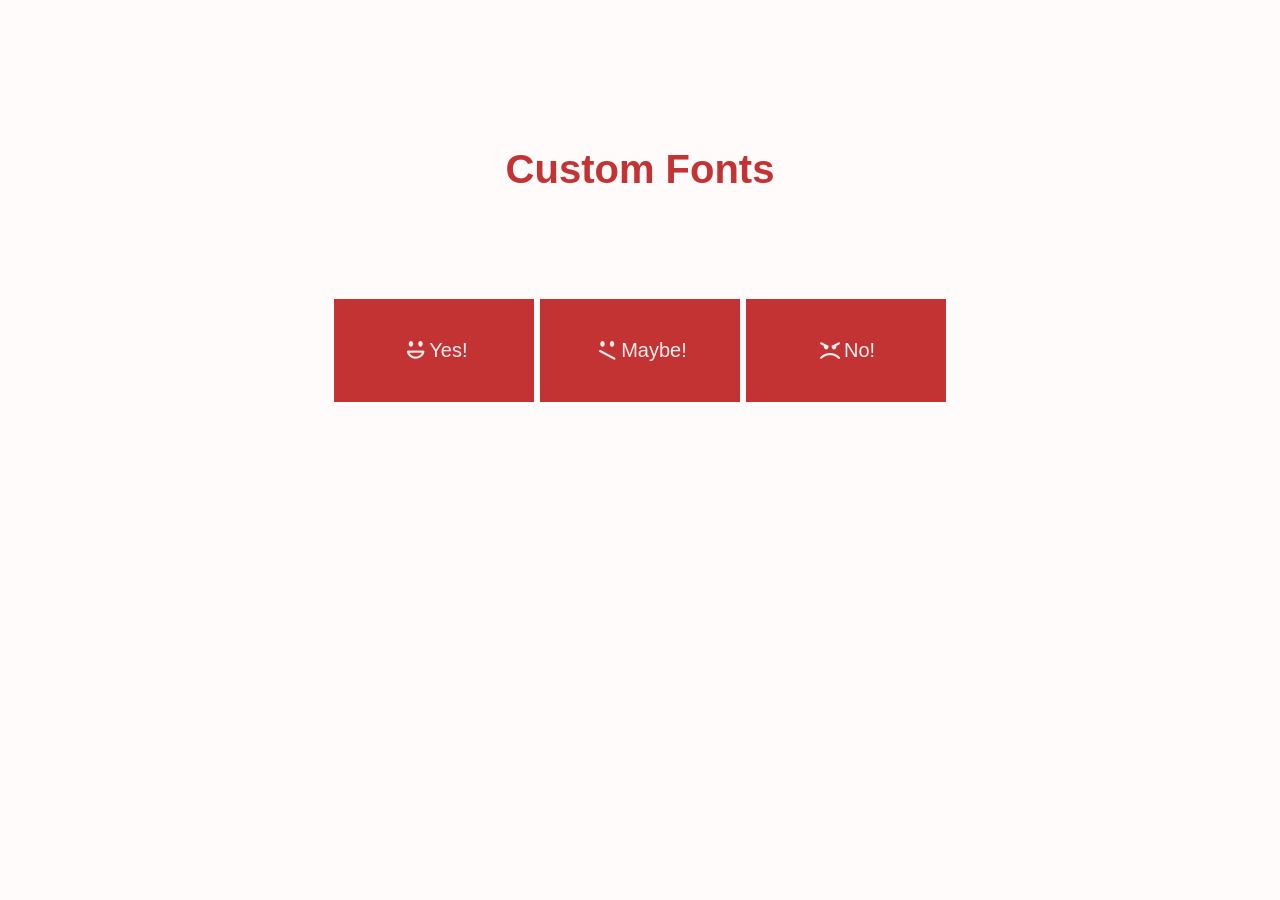
<file: index.html>
<!DOCTYPE html>
<html lang="en-ca">
<head>
	<meta charset="utf-8">
	<title>Custom Fonts; Exercise 1</title>
	<link href="css/index.css" rel="stylesheet">
    <link href="css/custom-icons.css" rel="stylesheet">
	<meta name="handheldfriendly" content="true">
	<meta name="mobileoptimized" content="240">
	<meta name="viewport" content="width=device-width,initial-scale=1">
</head>
<body>

	<h1>Custom Fonts</h1>
        <div class="buttons">
            <a href="#" class="button"><i class="icon-yes"></i>Yes!</a>
            <a href="#" class="button"><i class="icon-maybe"></i>Maybe!</a>
            <a href="#" class="button"><i class="icon-no"></i>No!</a>
        </div>
</body>
</html>
</file>
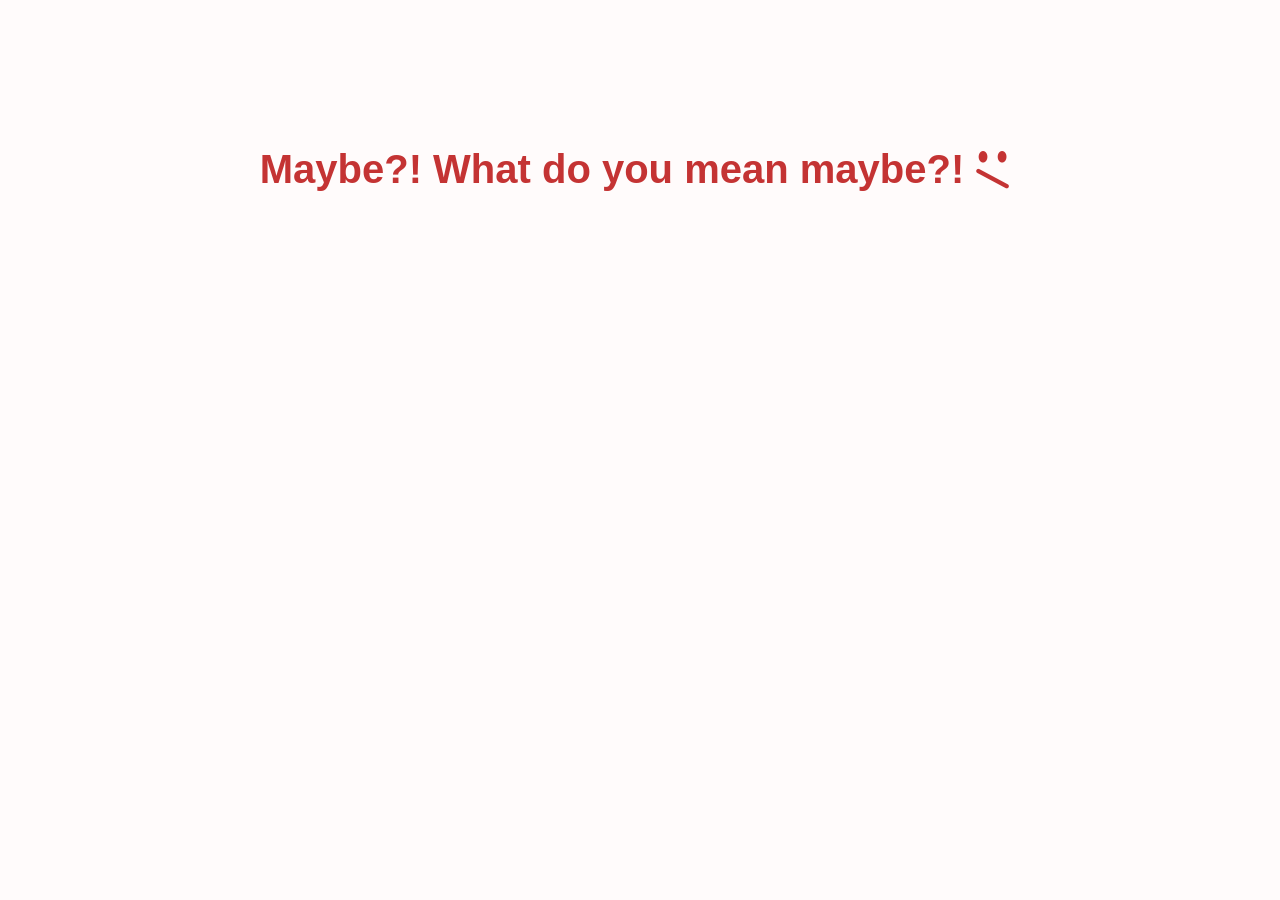
<file: maybe.html>
<!DOCTYPE html>
<html lang="en-ca">
<head>
	<meta charset="utf-8">
	<title>Custom Fonts; Exercise 1</title>
	<link href="css/index.css" rel="stylesheet">
    <link href="css/custom-icons.css" rel="stylesheet">
	<meta name="handheldfriendly" content="true">
	<meta name="mobileoptimized" content="240">
	<meta name="viewport" content="width=device-width,initial-scale=1">
</head>
<body>

	<h1>Maybe?! What do you mean maybe?!<i class="icon-maybe"></i></h1>
    

</body>
</html>
</file>
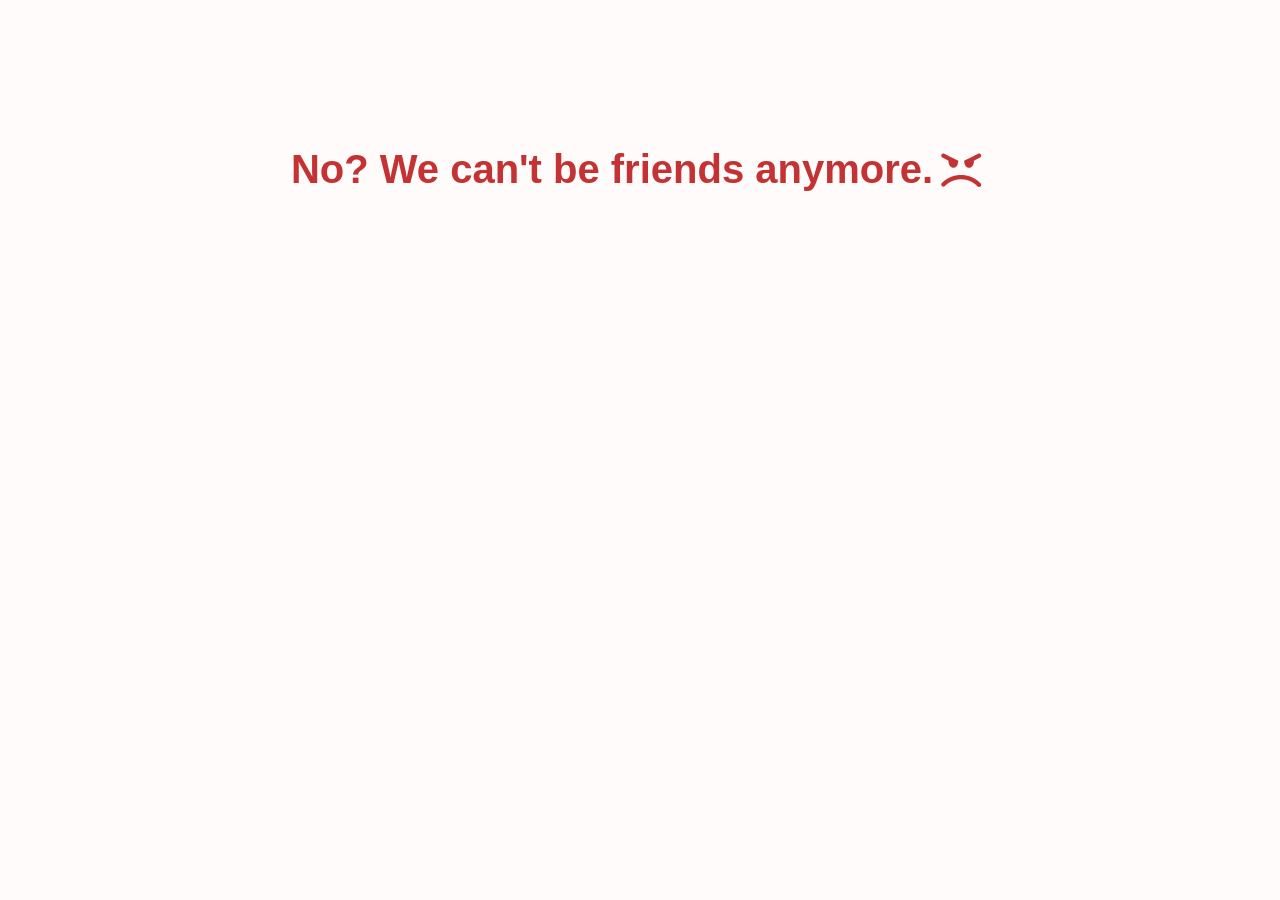
<file: no.html>
<!DOCTYPE html>
<html lang="en-ca">
<head>
	<meta charset="utf-8">
	<title>Custom Fonts; Exercise 1</title>
	<link href="css/index.css" rel="stylesheet">
    <link href="css/custom-icons.css" rel="stylesheet">
	<meta name="handheldfriendly" content="true">
	<meta name="mobileoptimized" content="240">
	<meta name="viewport" content="width=device-width,initial-scale=1">
</head>
<body>

	<h1>No? We can't be friends anymore.<i class="icon-no"></i></h1>
    

</body>
</html>
</file>
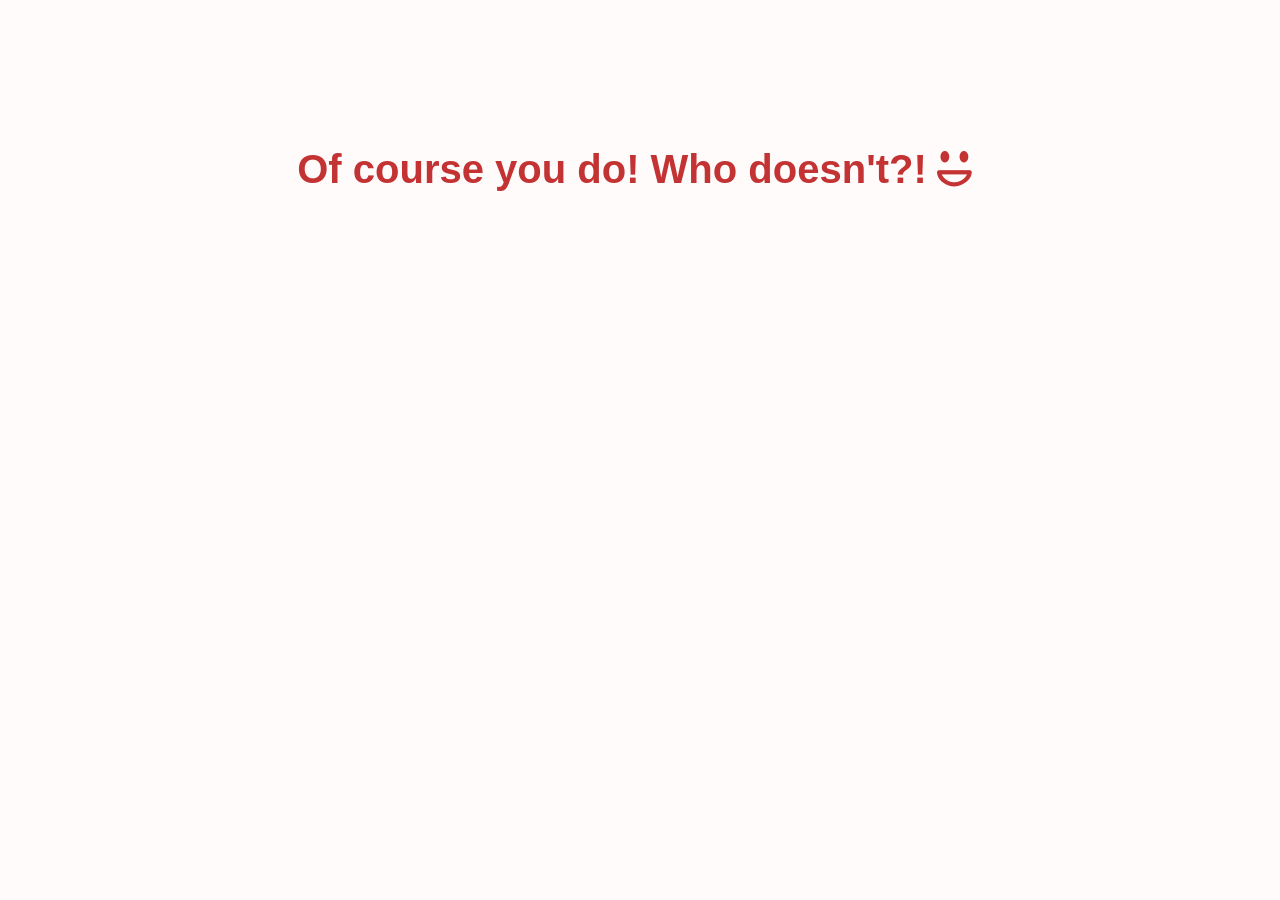
<file: yes.html>
<!DOCTYPE html>
<html lang="en-ca">
<head>
	<meta charset="utf-8">
	<title>Custom Fonts; Exercise 1</title>
	<link href="css/index.css" rel="stylesheet">
    <link href="css/custom-icons.css" rel="stylesheet">
	<meta name="handheldfriendly" content="true">
	<meta name="mobileoptimized" content="240">
	<meta name="viewport" content="width=device-width,initial-scale=1">
</head>
<body>

	<h1>Of course you do! Who doesn't?!<i class="icon-yes"></i></h1>
    

</body>
</html>
</file>
<file: css/index.css>
@-moz-viewport { width: device-width; scale: 1; }
@-ms-viewport { width: device-width; scale: 1; }
@-o-viewport { width: device-width; scale: 1; }
@-webkit-viewport { width: device-width; scale: 1; }
@viewport { width: device-width; scale: 1; }

html {
	box-sizing: border-box;

	-moz-text-size-adjust: 100%;
	-ms-text-size-adjust: 100%;
	-webkit-text-size-adjust: 100%;
	text-size-adjust: 100%;
    
    font-family: "Helvetica", sans-serif;
    font-size: 20px;
    background-color:#fffbfb;
}

*, *:before, *:after {
	box-sizing: inherit;
}

h1 {
    text-align:center;
    padding-top: 3em;
    padding-bottom: 2em;
    color:#c43333;
}

a {
    text-decoration:none;
    display: inline-block;
    padding: 2em 1em;
}

.buttons {
    margin: 0 auto;
    text-align:center;
}

.button {
    background-color:#c43333;
    border: 0px solid;
      
}

a:link,
a:visited {
    color:#fee;
    width: 200px;
    -webkit-transition: all .5s ease;
    -moz-transition: all .5s ease;
    -o-transition: all .5s ease;
    transition: all .5s ease;
}

a:hover,
a:active,
a:focus {
    background-color:#791b1b;
    border-radius: 25px;
}
</file>
<file: css/custom-icons.css>
@font-face {
  font-family: 'custom-icons';
  src: url('../font/custom-icons.eot?10651892');
  src: url('../font/custom-icons.eot?10651892#iefix') format('embedded-opentype'),
       url('../font/custom-icons.woff?10651892') format('woff'),
       url('../font/custom-icons.ttf?10651892') format('truetype'),
       url('../font/custom-icons.svg?10651892#fontello') format('svg');
  font-weight: normal;
  font-style: normal;
}
/* Chrome hack: SVG is rendered more smooth in Windozze. 100% magic, uncomment if you need it. */
/* Note, that will break hinting! In other OS-es font will be not as sharp as it could be */
/*
@media screen and (-webkit-min-device-pixel-ratio:0) {
  @font-face {
    font-family: 'custom-icons';
    src: url('../font/custom-icons.svg?10651892#fontello') format('svg');
  }
}
*/
 
 [class^="icon-"]:before, [class*=" icon-"]:before {
  font-family: "custom-icons";
  font-style: normal;
  font-weight: normal;
  speak: none;
 
  display: inline-block;
  text-decoration: inherit;
  width: 1em;
  margin-right: .2em;
  text-align: center;
  /* opacity: .8; */
 
  /* For safety - reset parent styles, that can break glyph codes*/
  font-variant: normal;
  text-transform: none;
     
  /* fix buttons height, for twitter bootstrap */
  line-height: 1em;
 
  /* Animation center compensation - margins should be symmetric */
  /* remove if not needed */
  margin-left: .2em;
 
  /* you can be more comfortable with increased icons size */
  /* font-size: 120%; */
 
  /* Uncomment for 3D effect */
  /* text-shadow: 1px 1px 1px rgba(127, 127, 127, 0.3); */
}
 
.icon-speech:before { content: '\e800'; } /* '' */
.icon-maybe:before { content: '\e801'; } /* '' */
.icon-yes:before { content: '\e802'; } /* '' */
.icon-no:before { content: '\e803'; } /* '' */
</file>
